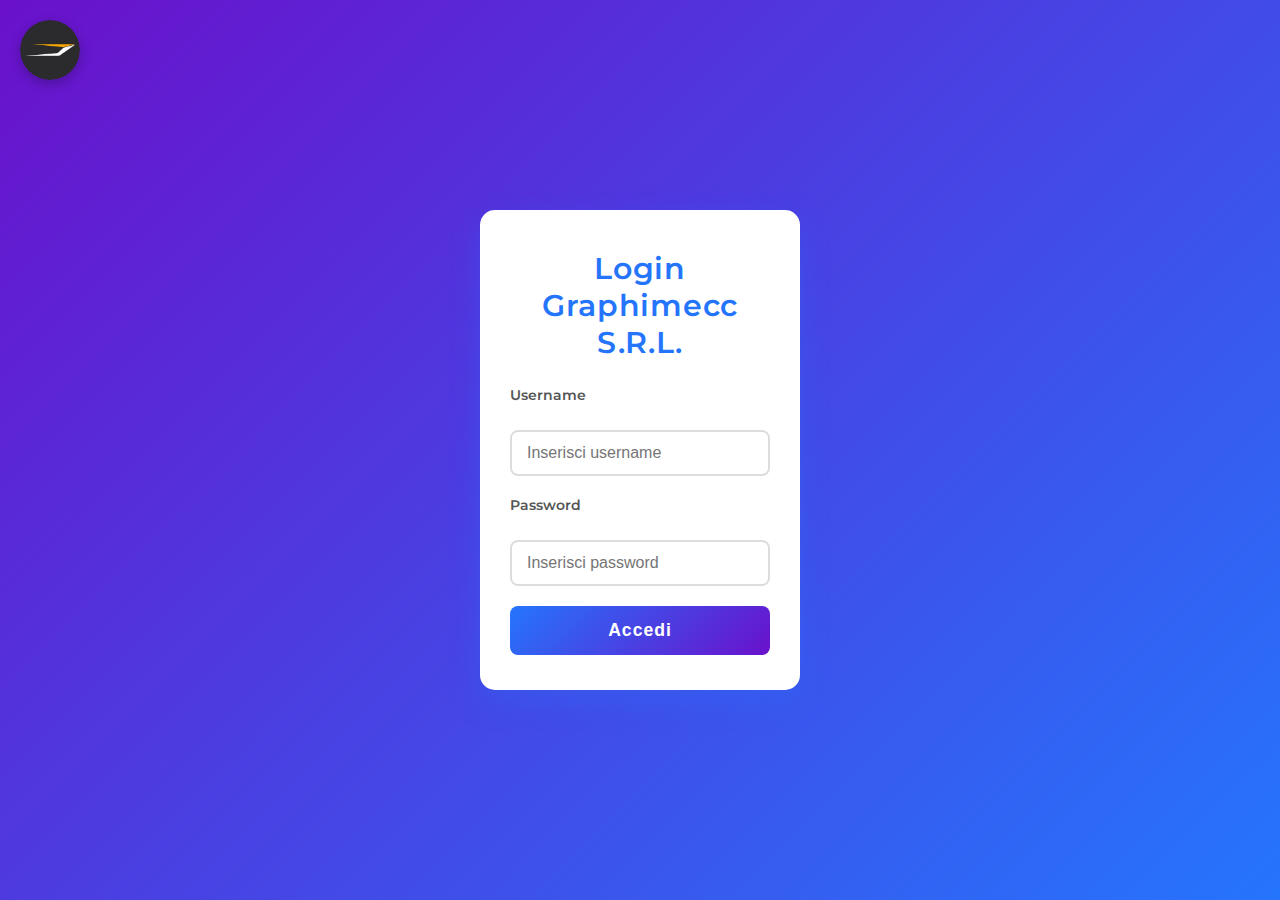
<file: admin.html>
<!DOCTYPE html>
<html lang="it">
<head>
  <meta charset="UTF-8" />
  <meta name="viewport" content="width=device-width, initial-scale=1" />
  <title>Area Riservata Admin - Graphimecc</title>
  <link rel="icon" type="image/x-icon" href="icon/iconasitogp.ico" />
  <style>
    body {
      margin: 0;
      font-family: Arial, sans-serif;
      background: #f0f2f5;
      display: flex;
      height: 100vh;
    }

    nav {
      width: 220px;
      background-color: #004d40;
      color: #b2dfdb;
      display: flex;
      flex-direction: column;
      padding-top: 20px;
      box-sizing: border-box;
    }

    nav .logo {
      display: flex;
      align-items: center;
      padding: 0 20px 30px 20px;
      border-bottom: 1px solid #00695c;
      user-select: none;
    }

    nav .logo img {
      height: 40px;
      margin-right: 12px;
    }

    nav .logo span {
      font-size: 1.5rem;
      font-weight: bold;
      color: #a7ffeb;
    }

    nav ul {
      list-style: none;
      padding: 0;
      margin: 0;
      flex-grow: 1;
    }

    nav ul li {
      padding: 15px 20px;
      cursor: pointer;
      border-left: 4px solid transparent;
      transition: background-color 0.3s, border-left-color 0.3s;
      user-select: none;
    }

    nav ul li:hover {
      background-color: #00695c;
      border-left-color: #a7ffeb;
    }

    nav ul li.active {
      background-color: #00796b;
      border-left-color: #a7ffeb;
      font-weight: bold;
    }

    main {
      flex-grow: 1;
      padding: 30px;
      overflow-y: auto;
      background: white;
      box-sizing: border-box;
      display: flex;
      flex-direction: column;
      align-items: center;
    }

    header {
      display: flex;
      align-items: center;
      margin-bottom: 30px;
      user-select: none;
      width: 100%;
      justify-content: center;
    }

    header h1 {
      margin: 0;
      font-size: 1.8rem;
      color: #004d40;
      font-weight: 700;
    }

    #admin-user-management {
      max-width: 400px;
      background: #e0f2f1;
      padding: 25px 20px;
      border-radius: 15px;
      box-shadow: 0 0 15px rgba(0,77,64,0.2);
      margin-bottom: 40px;
      width: 100%;
      box-sizing: border-box;
    }

    label {
      font-weight: 600;
      display: block;
      margin-top: 15px;
    }

    input[type="text"],
    input[type="password"],
    select {
      width: 100%;
      padding: 10px 12px;
      margin-top: 6px;
      border: 2px solid #004d40;
      border-radius: 10px;
      font-size: 1rem;
      outline-offset: 2px;
      transition: border-color 0.3s;
    }

    input[type="text"]:focus,
    input[type="password"]:focus,
    select:focus {
      border-color: #00796b;
      background-color: #b2dfdb;
    }

    button[type="submit"] {
      margin-top: 25px;
      background-color: #004d40;
      color: white;
      border: none;
      border-radius: 15px;
      font-weight: 700;
      padding: 12px 0;
      width: 100%;
      cursor: pointer;
      transition: background-color 0.3s;
      user-select: none;
    }

    button[type="submit"]:hover {
      background-color: #00796b;
    }

    #createUserMessage {
      margin-top: 12px;
      font-weight: 700;
      text-align: center;
      min-height: 22px;
    }

    #user-list-section {
      max-width: 400px;
      width: 100%;
    }

    #user-list ul {
      list-style: none;
      padding-left: 0;
      margin: 0;
      background: #e0f2f1;
      border-radius: 15px;
      box-shadow: 0 0 15px rgba(0,77,64,0.15);
      padding: 15px 20px;
    }

    #user-list li {
      padding: 10px 0;
      border-bottom: 1px solid #b2dfdb;
      font-weight: 600;
      color: #004d40;
      display: flex;
      justify-content: space-between;
      align-items: center;
      user-select: none;
    }

    #user-list li:last-child {
      border-bottom: none;
    }

    .password-container {
      display: flex;
      align-items: center;
      gap: 8px;
    }

    .password-container input {
      border: none;
      background: transparent;
      font-family: monospace;
      font-weight: 700;
      font-size: 1rem;
      color: #004d40;
      width: 130px;
      user-select: text;
    }

    .password-container input:focus {
      outline: none;
      border-bottom: 2px solid #00796b;
      background: #b2dfdb;
      border-radius: 4px;
      padding-left: 4px;
    }

    .toggle-password {
      cursor: pointer;
      user-select: none;
      font-size: 1.2rem;
      color: #00796b;
      transition: color 0.3s;
    }

    .toggle-password:hover {
      color: #004d40;
    }

    #logoutBtn {
      margin: 40px auto 0 auto;
      background-color: #c62828;
      border: none;
      color: white;
      padding: 14px 40px;
      font-weight: 700;
      font-size: 1.2rem;
      border-radius: 15px;
      cursor: pointer;
      user-select: none;
      transition: background-color 0.3s;
    }

    #logoutBtn:hover {
      background-color: #8e0000;
    }
  </style>
</head>
<body>
  <nav>
    <div class="logo">
      <img src="icon/iconasitogp.ico" alt="Logo Graphimecc" />
      <span>Graphimecc</span>
    </div>
    <ul>
      <li class="active">Dashboard</li>
      <li>Gestione Utenti</li>
      <li>Impostazioni</li>
      <li>Statistiche</li>
      <li>Supporto</li>
    </ul>
  </nav>

  <main>
    <header>
      <h1>Area Riservata Admin</h1>
    </header>

    <section id="admin-user-management">
      <h3>Crea nuovo utente</h3>
      <form id="createUserForm" novalidate>
        <label for="newUsername">Username:</label>
        <input type="text" id="newUsername" required minlength="3" autocomplete="off" />

        <label for="newPassword">Password:</label>
        <input type="password" id="newPassword" required autocomplete="off" />

        <label for="newRole">Ruolo:</label>
        <select id="newRole">
          <option value="user" selected>Utente</option>
          <option value="admin">Admin</option>
        </select>

        <button type="submit">Crea utente</button>
        <div id="createUserMessage"></div>
      </form>
    </section>

    <section id="user-list-section">
      <h3>Lista utenti registrati</h3>
      <div id="user-list"></div>
    </section>

    <button id="logoutBtn">Logout</button>
  </main>

  <script>
    function loadUsers() {
      const storedUsers = localStorage.getItem('users')
      if (storedUsers) {
        return JSON.parse(storedUsers)
      } else {
        const defaultUsers = {
          utente: { password: "abcd", role: "user" },
          "R.pedrollo": { password: "secret", role: "user" },
          "J.Plaku": { password: "secret", role: "user" },
          admin: { password: "1234", role: "admin" }
        }
        localStorage.setItem('users', JSON.stringify(defaultUsers))
        return defaultUsers
      }
    }

    function saveUsers(users) {
      localStorage.setItem('users', JSON.stringify(users))
    }

    function displayUsers() {
      const users = loadUsers()
      const userList = document.getElementById('user-list')
      if (!userList) return

      let html = '<ul>'
      for (const username in users) {
        const user = users[username]
        html += `<li>
          <strong>${username}</strong> — Ruolo: ${user.role}
          <div class="password-container">
            <input type="password" readonly value="${user.password}" id="pwd-${username}" />
            <span class="toggle-password" data-target="pwd-${username}" title="Mostra/Nascondi password">👁️</span>
          </div>
        </li>`
      }
      html += '</ul>'
      userList.innerHTML = html

      document.querySelectorAll('.toggle-password').forEach(btn => {
        btn.onclick = () => {
          const input = document.getElementById(btn.dataset.target)
          if (!input) return
          if (input.type === "password") {
            input.type = "text"
          } else {
            input.type = "password"
          }
        }
      })
    }

    document.getElementById('createUserForm').addEventListener('submit', e => {
      e.preventDefault()
      const username = document.getElementById('newUsername').value.trim()
      const password = document.getElementById('newPassword').value
      const role = document.getElementById('newRole').value

      const msgEl = document.getElementById('createUserMessage')

      if (username.length < 3) {
        msgEl.style.color = 'red'
        msgEl.textContent = "Username deve contenere almeno 3 caratteri"
        return
      }
      if (password.length < 1) {
        msgEl.style.color = 'red'
        msgEl.textContent = "Password non può essere vuota"
        return
      }

      const users = loadUsers()
      if (users[username]) {
        msgEl.style.color = 'red'
        msgEl.textContent = "Utente già esistente"
        return
      }

      users[username] = { password, role }
      saveUsers(users)
      displayUsers()

      msgEl.style.color = 'green'
      msgEl.textContent = `Utente "${username}" creato con successo!`

      e.target.reset()
    })

    document.getElementById('logoutBtn').addEventListener('click', () => {
      const currentUser = localStorage.getItem('username') || ''
      if (currentUser) {
        localStorage.setItem('lastLoggedOutUser', currentUser)
      }
      localStorage.removeItem('loggedIn')
      localStorage.removeItem('role')
      localStorage.removeItem('username')
      window.location.href = 'login.html'
    })

    // Controllo accesso admin
    function checkAdminAccess() {
      if (localStorage.getItem('loggedIn') !== 'true' || localStorage.getItem('role') !== 'admin') {
        alert('Accesso negato. Devi effettuare il login come admin.')
        window.location.href = 'login.html'
      }
    }

    checkAdminAccess()
    displayUsers()
  </script>
</body>
</html>
</file>
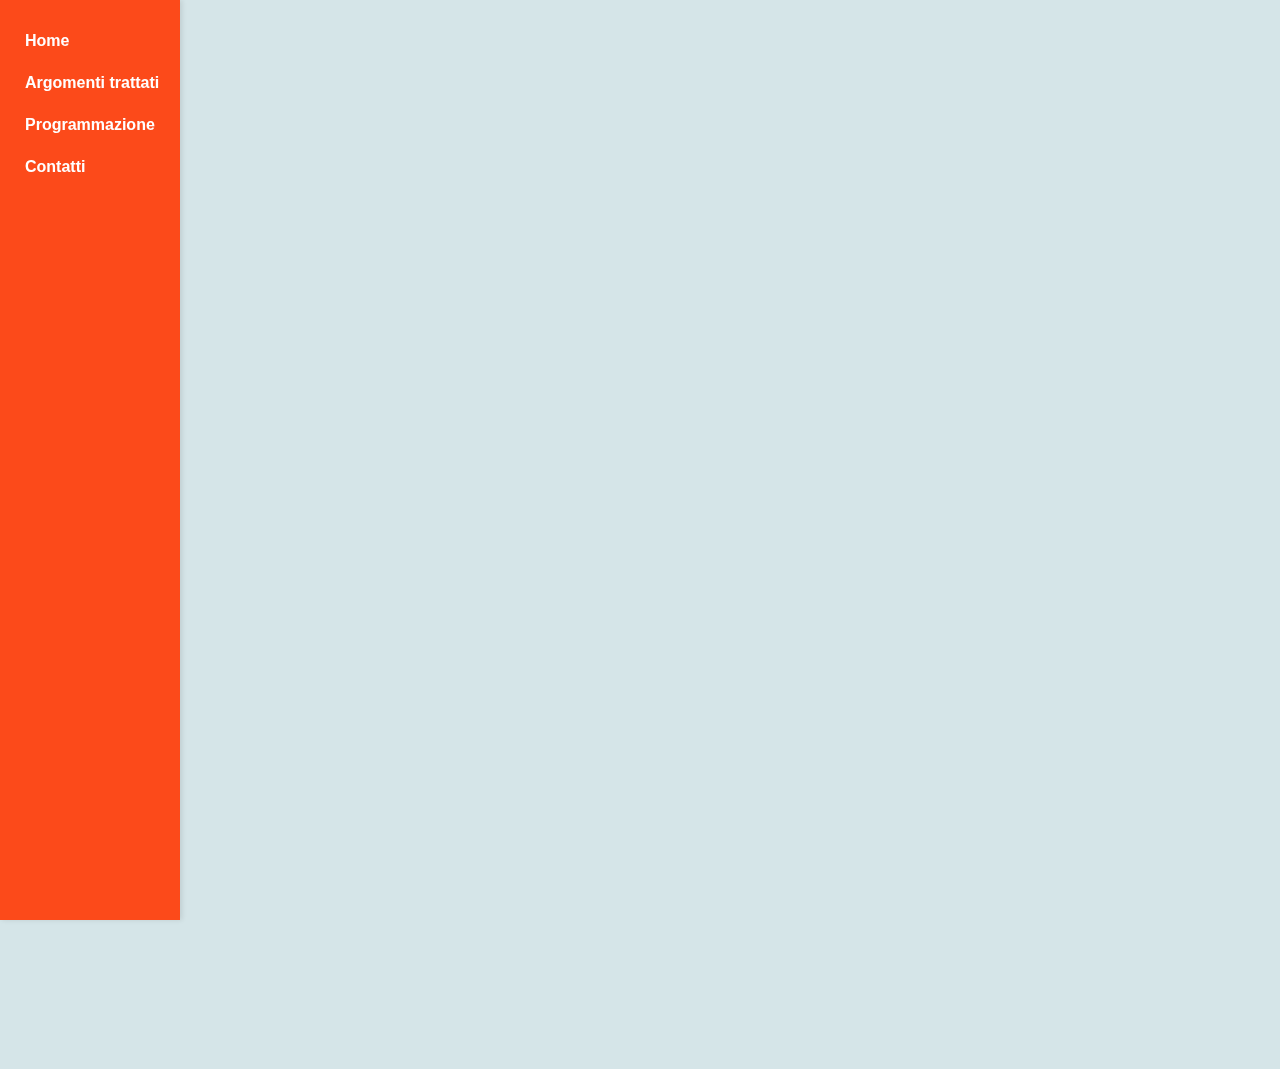
<file: Argomenti trattati.html>
<!DOCTYPE html>
<html lang="it">
<head>
  <meta charset="UTF-8" />
  <meta name="viewport" content="width=device-width, initial-scale=1" />
  <title>La mia Esperienza Tecnica</title>
  <link rel="icon" type="image/x-icon" href="icon/iconasitogp.ico" />
  <style>
    .menu-verticale {
      width: 180px;
      background-color: #fc4a1a;
      display: flex;
      flex-direction: column;
      padding-top: 20px;
      height: 100vh;
      position: fixed;
      top: 0;
      left: 0;
      box-shadow: 2px 0 5px rgba(0,0,0,0.1);
      animation: fadeSlideLeft 0.8s ease forwards;
      z-index: 1000;
    }

    .menu-verticale a {
      color: white;
      text-decoration: none;
      padding: 12px 20px;
      font-weight: 700;
      font-size: 1em;
      border-left: 5px solid transparent;
      position: relative;
      transition: color 0.3s;
      overflow: hidden;
    }

    .menu-verticale a::after {
      content: '';
      position: absolute;
      bottom: 5px;
      left: 0;
      width: 100%;
      height: 3px;
      background: #fff;
      transform: scaleX(0);
      transform-origin: left;
      transition: transform 0.3s ease;
    }

    .menu-verticale a:hover {
      color: #333;
      border-left-color: white;
    }

    .menu-verticale a:hover::after {
      transform: scaleX(1);
    }

    body {
      font-family: 'Segoe UI', sans-serif;
      margin: 0;
      padding: 0;
      background-color: #d5e5e8;
      color: #333;
      padding-left: 180px;
      min-height: 100vh;
      display: flex;
      flex-direction: column;
    }

    header {
      background-color: #e6b54c;
      color: white;
      animation: fadeSlideDown 1s forwards;
      animation-delay: 0.5s;
      opacity: 0;
      transform: translateY(-30px);
      user-select: none;
      padding: 20px 0;
    }

    .header-content {
      display: flex;
      align-items: center;
      justify-content: space-between;
      max-width: 900px;
      margin: auto;
      padding: 0 20px;
    }

    .logo {
      width: 100px;
      height: 100px;
      border-radius: 50%;
      object-fit: cover;
      cursor: pointer;
      border: 2px solid white;
      box-shadow: 0 0 5px rgba(255,255,255,0.8);
      transition: transform 0.6s ease-in-out;
      animation: pulseScale 2s infinite alternate;
    }

    .logo:hover {
      transform: scale(1.2);
      animation-play-state: paused;
    }

    h1 {
      text-align: center;
      flex-grow: 1;
      margin: 0;
      font-size: 2em;
    }

    main {
      max-width: 900px;
      margin: 30px auto 60px;
      padding: 30px 20px;
      background-color: white;
      border-radius: 12px;
      box-shadow: 0 6px 20px rgba(0,0,0,0.1);
      opacity: 0;
      animation: fadeZoomIn 1s forwards;
      animation-delay: 1.2s;
    }

    p {
      font-size: 1.1em;
      line-height: 1.6;
      text-align: center;
      margin-top: 0;
    }

    .tabella-container {
      margin-top: 40px;
      opacity: 0;
      animation: fadeSlideUp 0.7s forwards;
    }

    .tabella-container:nth-of-type(1) {
      animation-delay: 1.5s;
    }

    .tabella-container:nth-of-type(2) {
      animation-delay: 1.8s;
    }

    table {
      width: 100%;
      border-collapse: collapse;
      margin-top: 20px;
      background-color: white;
    }

    th, td {
      border: 1px solid #ddd;
      padding: 16px;
      text-align: center;
    }

    th {
      background-color: #1a73e8;
      color: white;
    }

    tr:nth-child(even) {
      background-color: #f9f9f9;
    }

    .linguaggi {
      margin-top: 40px;
      background-color: #e8f0fe;
      padding: 20px;
      border-left: 6px solid #1a73e8;
      font-size: 1.1em;
      opacity: 0;
      animation: fadeSlideUp 0.7s forwards;
      animation-delay: 2.1s;
    }

    .linguaggi ul {
      margin: 10px 0 0 20px;
      padding: 0;
      list-style-type: disc;
    }

    @keyframes pulseScale {
      0% {
        transform: scale(1);
        box-shadow: 0 0 5px rgba(255,255,255,0.8);
      }
      100% {
        transform: scale(1.1);
        box-shadow: 0 0 15px rgba(255,255,255,1);
      }
    }

    @keyframes fadeSlideDown {
      to {
        opacity: 1;
        transform: translateY(0);
      }
    }

    @keyframes fadeSlideLeft {
      from {
        opacity: 0;
        transform: translateX(-30px);
      }
      to {
        opacity: 1;
        transform: translateX(0);
      }
    }

    @keyframes fadeZoomIn {
      to {
        opacity: 1;
        transform: scale(1);
      }
      from {
        opacity: 0;
        transform: scale(0.95);
      }
    }

    @keyframes fadeSlideUp {
      to {
        opacity: 1;
        transform: translateY(0);
      }
      from {
        opacity: 0;
        transform: translateY(20px);
      }
    }

    @media (max-width: 800px) {
      body {
        padding-left: 0;
      }
      .menu-verticale {
        position: relative;
        width: 100%;
        height: auto;
        flex-direction: row;
        justify-content: space-around;
        animation: none;
      }

      .menu-verticale a {
        border-left: none;
        border-bottom: 3px solid transparent;
      }

      .menu-verticale a:hover {
        border-left: none;
        border-bottom: 3px solid white;
      }

      header, main {
        padding: 20px;
      }

      .header-content {
        flex-direction: column;
        gap: 10px;
      }

      h1 {
        font-size: 1.5em;
      }

      main {
        margin: 20px auto;
        box-shadow: none;
        border-radius: 0;
      }
    }
  </style>
</head>
<body>

  <div class="menu-verticale" id="menu">
    <a href="index.html">Home</a>
    <a href="Argomenti trattati.html">Argomenti trattati</a>
    <a href="Programmazione.html">Programmazione</a>
    <a href="contatti.html">Contatti</a>
  </div>

  <header>
    <div class="header-content">
      <a href="https://graphimecc.it/it/">
        <img src="icon/gpf.jpg" alt="Logo Graphimecc" class="logo" />
      </a>
      <h1>Argomenti trattati</h1>
      <div style="width: 100px;"></div>
    </div>
  </header>

  <main>
    <p>
      Durante il mio tirocinio tecnico ho svolto attività sia pratiche che teoriche. Ho lavorato con macchinari per la stampa di etichette, ma anche sviluppato codice con diversi linguaggi. Ecco una panoramica delle ore dedicate.
    </p>

    <div class="tabella-container">
      <table>
        <thead>
          <tr>
            <th>Attività</th>
            <th>Descrizione</th>
            <th>Ore dedicate</th>
          </tr>
        </thead>
        <tbody>
          <tr>
            <td>Pratica con macchinari</td>
            <td>Uso e gestione di macchine per etichette</td>
            <td>90 ore</td>
          </tr>
          <tr>
            <td>Teoria e programmazione</td>
            <td>Studio e sviluppo software</td>
            <td>70 ore</td>
          </tr>
        </tbody>
      </table>
    </div>

    <div class="tabella-container">
      <table>
        <thead>
          <tr>
            <th>Modello Macchinario</th>
            <th>Operazioni svolte</th>
            <th>Esito</th>
          </tr>
        </thead>
        <tbody>
          <tr><td>Stat 224</td><td>Controlli automatici</td><td>Positivi</td></tr>
          <tr><td>Stat 220</td><td>Allineamento testine</td><td>Positivi</td></tr>
          <tr><td>Stat 219</td><td>Manutenzione software</td><td>Riuscita</td></tr>
          <tr><td>Stat 224</td><td>Simulazioni</td><td>Ok</td></tr>
          <tr><td>Stat 224</td><td>Collegamento a PLC</td><td>Funzionante</td></tr>
        </tbody>
      </table>
    </div>

    <div class="linguaggi">
      <strong>Linguaggi utilizzati:</strong>  
      <ul>
        <li><strong>C#</strong> – per sviluppo software aziendale</li>
        <li><strong>JavaScript</strong> – per funzionalità web</li>
        <li><strong>C++</strong> – introdotto per basi su sistemi embedded</li>
      </ul>
    </div>
  </main>

</body>
</html>
</file>
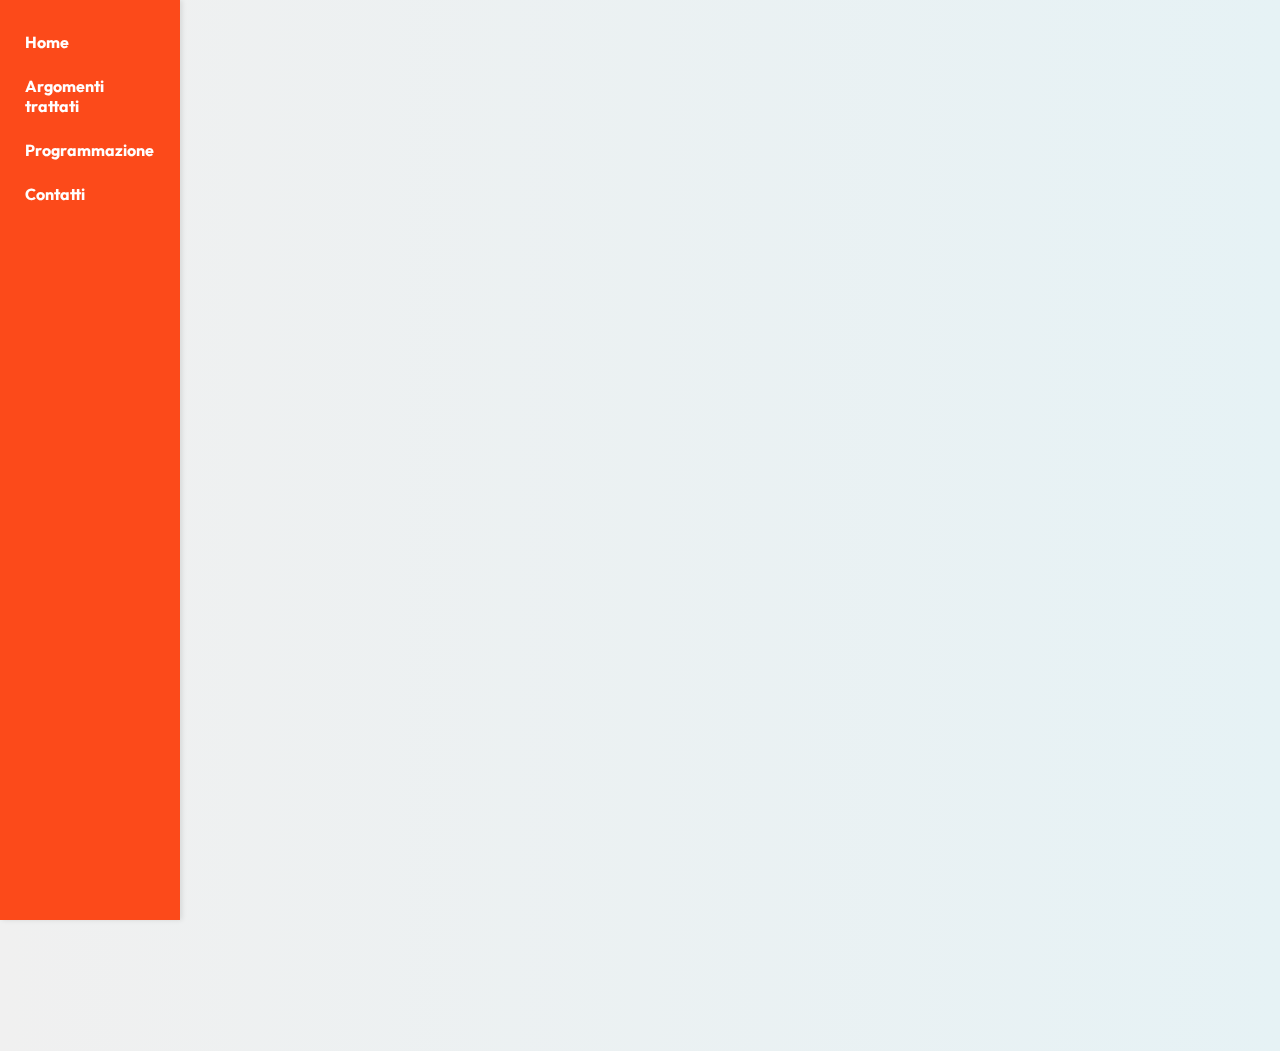
<file: Contatti.html>
<!DOCTYPE html>
<html lang="it">
<head>
  <meta charset="UTF-8" />
  <title>Contatti - Graphimecc PCTO</title>
  <meta name="viewport" content="width=device-width, initial-scale=1.0" />
  <link rel="icon" href="icon/iconasitogp.ico" type="image/x-icon" />
  <link rel="preconnect" href="https://fonts.googleapis.com" />
  <link href="https://fonts.googleapis.com/css2?family=Outfit:wght@400;700&display=swap" rel="stylesheet" />
  <style>
    body {
      margin: 0;
      font-family: 'Outfit', sans-serif;
      background: linear-gradient(to right, #f0f0f0, #e6f2f5);
      color: #333;
      height: 100vh;
      display: flex;
      flex-direction: column;
      overflow-x: hidden;
    }

    .menu-verticale {
      width: 180px;
      background-color: #fc4a1a;
      display: flex;
      flex-direction: column;
      padding-top: 20px;
      height: 100vh;
      position: fixed;
      top: 0;
      left: 0;
      box-shadow: 2px 0 5px rgba(0,0,0,0.1);
      animation: fadeSlideLeft 0.8s ease forwards;
    }

    .menu-verticale a {
      color: white;
      text-decoration: none;
      padding: 12px 20px;
      font-weight: 700;
      font-size: 1em;
      border-left: 5px solid transparent;
      position: relative;
      transition: color 0.3s;
      overflow: hidden;
    }

    /* Animazione underline on hover */
    .menu-verticale a::after {
      content: '';
      position: absolute;
      bottom: 5px;
      left: 0;
      width: 100%;
      height: 3px;
      background: #fff;
      transform: scaleX(0);
      transform-origin: left;
      transition: transform 0.3s ease;
    }

    .menu-verticale a:hover {
      color: #333;
      border-left-color: white;
    }

    .menu-verticale a:hover::after {
      transform: scaleX(1);
    }

    header {
      margin-left: 180px;
      padding: 10px 20px 20px;
      text-align: center;
      background: linear-gradient(90deg, #f7b733, #fc4a1a);
      box-shadow: 0 4px 12px rgba(0,0,0,0.2);
      color: white;
      user-select: none;
      opacity: 0;
      transform: translateY(-30px);
      animation: fadeSlideDown 1s forwards;
      animation-delay: 0.5s;
    }

    header h1 {
      margin: 0 0 10px 0;
      font-size: 2.2em;
      font-weight: bold;
    }

    .logo-container {
      display: flex;
      justify-content: center;
    }

    .logo {
      width: 80px;
      height: 80px;
      border-radius: 50%;
      object-fit: cover;
      cursor: pointer;
      border: 2px solid white;
      box-shadow: 0 0 5px rgba(255,255,255,0.8);
      transition: transform 0.6s ease-in-out;
      animation: pulseScale 2s infinite alternate;
    }

    .logo:hover {
      transform: scale(1.2);
      animation-play-state: paused;
    }

    main {
      margin-left: 180px;
      flex-grow: 1;
      display: flex;
      justify-content: center;
      align-items: center;
      min-height: calc(100vh - 140px);
      padding: 20px;
      opacity: 0;
      animation: fadeZoomIn 1s forwards;
      animation-delay: 1.2s;
    }

    .container {
      max-width: 900px;
      background-color: white;
      border-radius: 12px;
      box-shadow: 0 6px 20px rgba(0,0,0,0.1);
      padding: 30px 40px;
      text-align: left;
      width: 100%;
      box-sizing: border-box;
    }

    h2 {
      color: #1a73e8;
      text-align: center;
      margin-bottom: 30px;
      font-size: 1.8em;
    }

    .contact-item {
      display: flex;
      align-items: center;
      margin: 20px 0;
      font-size: 1.1em;
      opacity: 0;
      animation: fadeSlideUp 0.7s forwards;
    }

    .contact-item:nth-child(1) {
      animation-delay: 1.4s;
    }

    .contact-item:nth-child(2) {
      animation-delay: 1.6s;
    }

    .contact-item:nth-child(3) {
      animation-delay: 1.8s;
    }

    .icon {
      width: 30px;
      height: 30px;
      margin-right: 15px;
      display: inline-block;
      font-size: 1.5em;
    }

    .contact-label {
      font-weight: bold;
      color: #fc4a1a;
      min-width: 160px;
    }

    .contact-info {
      color: #333;
    }

    footer {
      margin-left: 180px;
      text-align: center;
      padding: 20px;
      font-size: 0.9em;
      color: #777;
      border-top: 1px solid #ccc;
      background: #f0f0f0;
      user-select: none;
      opacity: 0;
      transform: translateY(20px);
      animation: fadeSlideUp 1s forwards;
      animation-delay: 2s;
    }

    @keyframes pulseScale {
      0% {
        transform: scale(1);
        box-shadow: 0 0 5px rgba(255,255,255,0.8);
      }
      100% {
        transform: scale(1.1);
        box-shadow: 0 0 15px rgba(255,255,255,1);
      }
    }

    @keyframes fadeSlideDown {
      to {
        opacity: 1;
        transform: translateY(0);
      }
    }

    @keyframes fadeSlideLeft {
      from {
        opacity: 0;
        transform: translateX(-30px);
      }
      to {
        opacity: 1;
        transform: translateX(0);
      }
    }

    @keyframes fadeZoomIn {
      to {
        opacity: 1;
        transform: scale(1);
      }
      from {
        opacity: 0;
        transform: scale(0.95);
      }
    }

    @keyframes fadeSlideUp {
      to {
        opacity: 1;
        transform: translateY(0);
      }
      from {
        opacity: 0;
        transform: translateY(20px);
      }
    }

    @media (max-width: 800px) {
      .menu-verticale {
        position: relative;
        width: 100%;
        height: auto;
        flex-direction: row;
        justify-content: space-around;
        animation: none;
      }

      .menu-verticale a {
        border-left: none;
        border-bottom: 3px solid transparent;
      }

      .menu-verticale a:hover {
        border-left: none;
        border-bottom: 3px solid white;
      }

      header, main, footer {
        margin-left: 0;
        text-align: center;
      }

      main {
        min-height: auto;
      }
    }
  </style>
</head>
<body>

  <nav class="menu-verticale" id="menu">
    <a href="index.html">Home</a>
    <a href="Argomenti trattati.html">Argomenti trattati</a>
    <a href="Programmazione.html">Programmazione</a>
    <a href="contatti.html">Contatti</a>
  </nav>

  <header>
    <h1>Contatti</h1>
    <div class="logo-container">
      <a href="https://graphimecc.it/it/">
        <img src="icon/gpf.jpg" alt="Logo Graphimecc" class="logo" />
      </a>
    </div>
  </header>

  <main>
    <div class="container">
      <h2>Come puoi contattarmi</h2>

      <div class="contact-item">
        <div class="icon">📧</div>
        <div>
          <div class="contact-label">Email personale:</div>
          <div class="contact-info"><a href="mailto:justinplaku87@gmail.com">justinplaku87@gmail.com</a></div>
        </div>
      </div>

      <div class="contact-item">
        <div class="icon">📱</div>
        <div>
          <div class="contact-label">Telefono personale:</div>
          <div class="contact-info"><a href="tel:+393497622168">+39 349 762 2168</a></div>
        </div>
      </div>

      <div class="contact-item">
        <div class="icon">☎️</div>
        <div>
          <div class="contact-label">Telefono aziendale:</div>
          <div class="contact-info"><a href="tel:+390458780263">+39 045 87 80 263</a></div>
        </div>
      </div>
    </div>
  </main>

  <footer>
    © 2025 - Graphimecc Srl | Esperienza PCTO di Justin Plaku
  </footer>

</body>
</html>
</file>
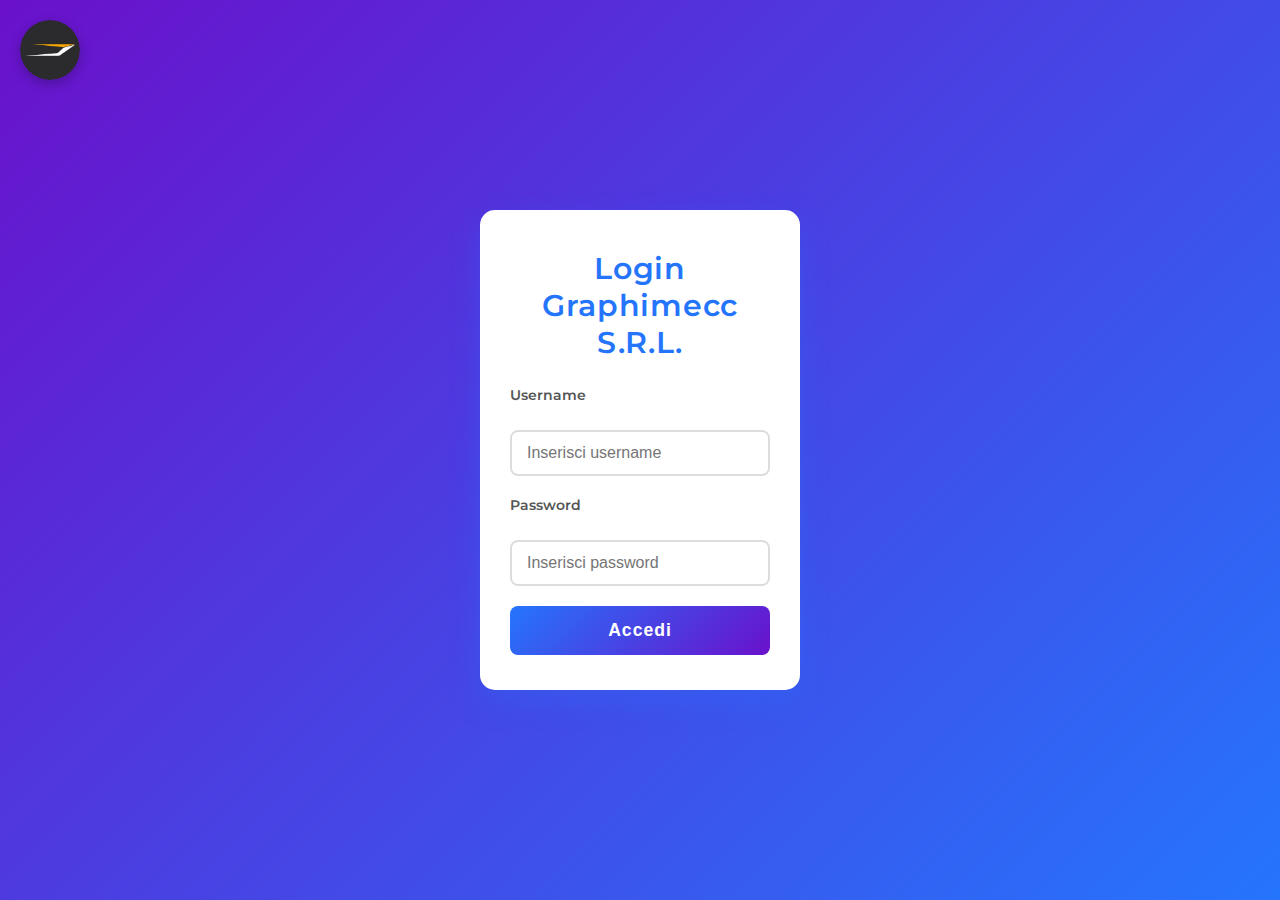
<file: login.html>
<!DOCTYPE html>
<html lang="it">
<head>
  <meta charset="UTF-8" />
  <meta name="viewport" content="width=device-width, initial-scale=1" />
  <title>Login - Graphimecc</title>
  <link rel="icon" type="image/x-icon" href="icon/iconasitogp.ico" />
  <style>
    @import url('https://fonts.googleapis.com/css2?family=Montserrat:wght@400;600&display=swap');
    * {
      box-sizing: border-box;
    }
    body {
      margin: 0;
      height: 100vh;
      display: flex;
      justify-content: center;
      align-items: center;
      font-family: 'Montserrat', sans-serif;
      background: linear-gradient(135deg, #6a11cb, #2575fc);
      color: #333;
      position: relative;
    }
    .logo-link {
      position: fixed;
      top: 20px;
      left: 20px;
      display: inline-block;
      width: 60px;
      height: 60px;
      border-radius: 50%;
      overflow: hidden;
      box-shadow: 0 4px 12px rgba(0,0,0,0.25);
      transition: transform 0.3s ease;
      z-index: 1000;
    }
    .logo-link:hover {
      transform: scale(1.1);
    }
    .logo-link img {
      width: 100%;
      height: 100%;
      object-fit: cover;
      display: block;
      border-radius: 50%;
    }
    .login-container {
      background: white;
      padding: 40px 30px 35px 30px;
      border-radius: 15px;
      box-shadow: 0 12px 30px rgba(37, 117, 252, 0.3);
      width: 320px;
      text-align: center;
      position: relative;
      overflow: hidden;
      transition: box-shadow 0.3s ease;
    }
    .login-container:hover {
      box-shadow: 0 16px 40px rgba(37, 117, 252, 0.6);
    }
    .login-container h2 {
      margin: 0 0 25px 0;
      font-weight: 600;
      color: #2575fc;
      letter-spacing: 0.7px;
      font-size: 1.9rem;
    }
    form {
      display: flex;
      flex-direction: column;
      gap: 20px;
      text-align: left;
    }
    label {
      font-weight: 600;
      font-size: 0.9rem;
      color: #555;
      margin-bottom: 6px;
      display: block;
    }
    input[type="text"],
    input[type="password"] {
      padding: 12px 15px;
      font-size: 1rem;
      border: 2px solid #ddd;
      border-radius: 8px;
      transition: border-color 0.3s ease, box-shadow 0.3s ease;
      outline-offset: 2px;
    }
    input[type="text"]:focus,
    input[type="password"]:focus {
      border-color: #2575fc;
      box-shadow: 0 0 8px rgba(37, 117, 252, 0.5);
    }
    .error-message {
      color: #d93025;
      font-size: 0.85rem;
      margin-top: -15px;
      margin-bottom: 10px;
      display: none;
    }
    button {
      background: linear-gradient(135deg, #2575fc, #6a11cb);
      border: none;
      padding: 14px 0;
      color: white;
      font-size: 1.1rem;
      font-weight: 700;
      border-radius: 8px;
      cursor: pointer;
      transition: background 0.4s ease;
      letter-spacing: 1px;
      user-select: none;
    }
    button:hover {
      background: linear-gradient(135deg, #6a11cb, #2575fc);
      box-shadow: 0 8px 20px rgba(106, 17, 203, 0.5);
    }
    .success-message {
      background-color: #d4edda;
      color: #155724;
      padding: 15px;
      border-radius: 10px;
      margin-top: 20px;
      font-weight: 600;
      font-size: 1rem;
      display: none;
      text-align: center;
      box-shadow: 0 4px 10px rgba(37, 117, 252, 0.2);
    }
  </style>
</head>
<body>

  <a href="https://graphimecc.it/it/" class="logo-link" aria-label="Vai al sito Graphimecc">
    <img src="icon/gpf.jpg" alt="Logo Graphimecc" />
  </a>

  <div class="login-container" role="main" aria-label="Login Form">
    <h2>Login Graphimecc S.R.L.</h2>
    <form id="loginForm" novalidate>
      <label for="username">Username</label>
      <input type="text" id="username" name="username" autocomplete="username" placeholder="Inserisci username" required />
      <div id="username-error" class="error-message">Inserisci un username valido.</div>

      <label for="password">Password</label>
      <input type="password" id="password" name="password" autocomplete="current-password" placeholder="Inserisci password" required />
      <div id="password-error" class="error-message">Inserisci una password.</div>

      <button type="submit" aria-label="Accedi">Accedi</button>
    </form>
    <div id="success-message" class="success-message" role="alert" aria-live="polite"></div>
  </div>

  <script>
    const form = document.getElementById('loginForm')
    const usernameInput = document.getElementById('username')
    const passwordInput = document.getElementById('password')
    const usernameError = document.getElementById('username-error')
    const passwordError = document.getElementById('password-error')
    const successMessage = document.getElementById('success-message')

    const users = {
      utente: { password: "abcd", role: "user" },
      "R.pedrollo": { password: "secret", role: "user" },
      "J.Plaku": { password: "secret", role: "user" },
      admin: { password: "1234", role: "admin" }
    }

    function validate() {
      let valid = true
      usernameError.style.display = 'none'
      passwordError.style.display = 'none'
      successMessage.style.display = 'none'

      if (usernameInput.value.trim().length < 3) {
        usernameError.style.display = 'block'
        valid = false
      }
      if (passwordInput.value.trim() === '') {
        passwordError.style.display = 'block'
        valid = false
      }
      return valid
    }

    function login(event) {
      event.preventDefault()
      if (!validate()) return false

      const username = usernameInput.value.trim()
      const password = passwordInput.value.trim()

      if (users[username] && users[username].password === password) {
        localStorage.setItem("loggedIn", "true")
        localStorage.setItem("role", users[username].role)
        localStorage.setItem("username", username)

        if (users[username].role === 'admin') {
          const loginsCount = localStorage.getItem('adminLoginsCount')
          if (loginsCount === null) {
            localStorage.setItem('adminLoginsCount', '1')
          } else {
            localStorage.setItem('adminLoginsCount', (parseInt(loginsCount) + 1).toString())
          }
        }

        successMessage.textContent = 'Login effettuato con successo! Benvenuto, ' + username + '.'
        successMessage.style.display = 'block'
        usernameInput.value = ''
        passwordInput.value = ''
        usernameInput.focus()

        setTimeout(() => {
          if (users[username].role === 'admin') {
            window.location.href = 'admin.html'
          } else {
            window.location.href = 'index.html'
          }
        }, 1500)
      } else {
        alert('Credenziali errate, riprova.')
      }
    }

    form.addEventListener('submit', login)
  </script>

</body>
</html>
</file>
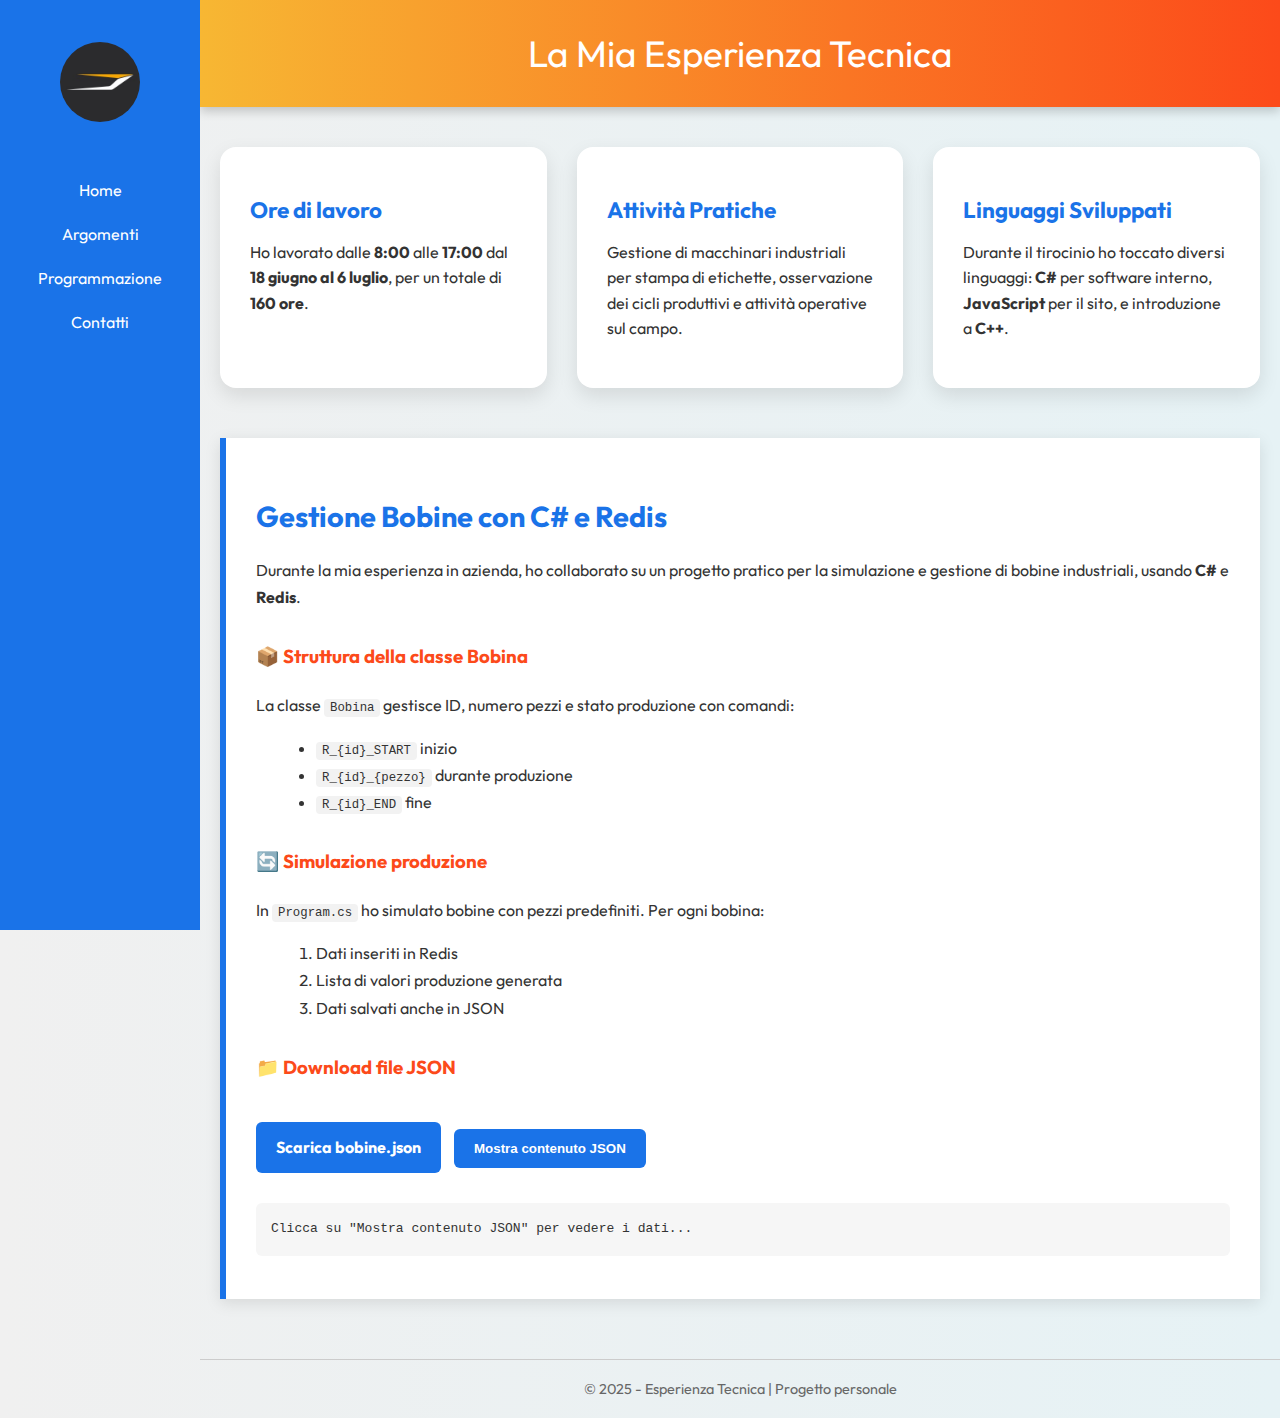
<file: Programmazione.html>
<!DOCTYPE html>
<html lang="it">
<head>
  <meta charset="UTF-8" />
  <title>Esperienza Tecnica</title>
  <meta name="viewport" content="width=device-width, initial-scale=1" />
  <link rel="icon" href="icon/iconasitogp.ico" type="image/x-icon" />
  <link rel="preconnect" href="https://fonts.googleapis.com" />
  <link href="https://fonts.googleapis.com/css2?family=Outfit:wght@400;700&display=swap" rel="stylesheet" />
  <style>
    body {
      margin: 0;
      font-family: 'Outfit', sans-serif;
      background: linear-gradient(to right, #f0f0f0, #e6f2f5);
      color: #333;
      display: flex;
    }
    .menu-verticale {
      width: 200px;
      background-color: #1a73e8;
      min-height: 100vh;
      padding-top: 30px;
      position: fixed;
      left: 0;
      top: 0;
      display: flex;
      flex-direction: column;
      align-items: center;
    }
    .menu-verticale a {
      color: white;
      text-decoration: none;
      padding: 12px 0;
      width: 100%;
      text-align: center;
      transition: background 0.3s;
    }
    .menu-verticale a:hover {
      background-color: #0f59c9;
    }
    .menu-verticale a.logo-link img {
      width: 80px;
      height: 80px;
      border-radius: 50%;
      object-fit: cover;
      margin-bottom: 30px;
    }
    .contenuto {
      margin-left: 200px;
      width: calc(100% - 200px);
    }
    header {
      background: linear-gradient(90deg, #f7b733, #fc4a1a);
      padding: 30px;
      color: white;
      font-size: 2.3em;
      text-align: center;
      box-shadow: 0 4px 10px rgba(0,0,0,0.2);
    }
    .container {
      max-width: 1100px;
      margin: 40px auto;
      padding: 0 20px;
    }
    .card-grid {
      display: grid;
      grid-template-columns: repeat(auto-fit, minmax(280px, 1fr));
      gap: 30px;
    }
    .card {
      background: white;
      padding: 30px;
      border-radius: 16px;
      box-shadow: 0 8px 20px rgba(0,0,0,0.1);
      transition: transform 0.3s, box-shadow 0.3s;
    }
    .card:hover {
      transform: translateY(-8px);
      box-shadow: 0 12px 25px rgba(0,0,0,0.2);
    }
    .card h2 {
      color: #1a73e8;
      margin-bottom: 10px;
      font-size: 1.4em;
    }
    .card p {
      font-size: 1em;
      line-height: 1.6;
    }
    .codice-section {
      background-color: #fff;
      border-left: 6px solid #1a73e8;
      padding: 30px;
      margin-top: 50px;
      box-shadow: 0 4px 15px rgba(0,0,0,0.1);
      line-height: 1.7;
    }
    .codice-section h2 {
      color: #1a73e8;
      font-size: 1.8em;
      margin-bottom: 10px;
    }
    .codice-section h3 {
      color: #fc4a1a;
      margin-top: 30px;
    }
    .codice-section code {
      background-color: #f2f2f2;
      padding: 2px 6px;
      border-radius: 4px;
      font-family: monospace;
      font-size: 0.95em;
    }
    .codice-section ul, .codice-section ol {
      margin-left: 20px;
    }
    .btn {
      display: inline-block;
      margin: 20px 10px 10px 0;
      padding: 12px 20px;
      background-color: #1a73e8;
      color: white;
      border: none;
      border-radius: 6px;
      font-weight: bold;
      text-decoration: none;
      transition: background 0.3s;
      cursor: pointer;
    }
    .btn:hover {
      background-color: #0f59c9;
    }
    #json-output {
      margin-top: 20px;
      background-color: #f6f6f6;
      padding: 15px;
      border-radius: 6px;
      white-space: pre-wrap;
      font-family: monospace;
      max-height: 300px;
      overflow-y: auto;
    }
    footer {
      text-align: center;
      padding: 20px;
      font-size: 0.9em;
      color: #666;
      border-top: 1px solid #ccc;
      margin-top: 60px;
    }
    @media (max-width: 768px) {
      body {
        flex-direction: column;
      }
      .menu-verticale {
        width: 100%;
        height: auto;
        flex-direction: row;
        justify-content: center;
        padding: 10px 0;
      }
      .menu-verticale a.logo-link img {
        display: none;
      }
      .menu-verticale a {
        padding: 10px 15px;
        font-size: 0.9em;
      }
      .contenuto {
        margin-left: 0;
        width: 100%;
      }
      header {
        font-size: 1.5em;
      }
    }
  </style>
</head>
<body>

  <nav class="menu-verticale">
    <a href="https://graphimecc.it/it/" class="logo-link">
      <img src="icon/gpf.jpg" alt="Logo Graphimecc" />
    </a>
    <a href="index.html">Home</a>
    <a href="Argomenti trattati.html">Argomenti</a>
    <a href="Programmazione.html">Programmazione</a>
    <a href="contatti.html">Contatti</a>
  </nav>

  <main class="contenuto">
    <header>La Mia Esperienza Tecnica</header>

    <section class="container">
      <div class="card-grid">
        <article class="card">
          <h2>Ore di lavoro</h2>
          <p>Ho lavorato dalle <strong>8:00</strong> alle <strong>17:00</strong> dal <strong>18 giugno al 6 luglio</strong>, per un totale di <strong>160 ore</strong>.</p>
        </article>
        <article class="card">
          <h2>Attività Pratiche</h2>
          <p>Gestione di macchinari industriali per stampa di etichette, osservazione dei cicli produttivi e attività operative sul campo.</p>
        </article>
        <article class="card">
          <h2>Linguaggi Sviluppati</h2>
          <p>Durante il tirocinio ho toccato diversi linguaggi: <strong>C#</strong> per software interno, <strong>JavaScript</strong> per il sito, e introduzione a <strong>C++</strong>.</p>
        </article>
      </div>

      <section class="codice-section">
        <h2>Gestione Bobine con C# e Redis</h2>
        <p>Durante la mia esperienza in azienda, ho collaborato su un progetto pratico per la simulazione e gestione di bobine industriali, usando <strong>C#</strong> e <strong>Redis</strong>.</p>

        <h3>📦 Struttura della classe Bobina</h3>
        <p>La classe <code>Bobina</code> gestisce ID, numero pezzi e stato produzione con comandi:</p>
        <ul>
          <li><code>R_{id}_START</code> inizio</li>
          <li><code>R_{id}_{pezzo}</code> durante produzione</li>
          <li><code>R_{id}_END</code> fine</li>
        </ul>

        <h3>🔄 Simulazione produzione</h3>
        <p>In <code>Program.cs</code> ho simulato bobine con pezzi predefiniti. Per ogni bobina:</p>
        <ol>
          <li>Dati inseriti in Redis</li>
          <li>Lista di valori produzione generata</li>
          <li>Dati salvati anche in JSON</li>
        </ol>

        <h3>📁 Download file JSON</h3>
        <a href="bobine.json" download class="btn">Scarica bobine.json</a>
        <button class="btn" onclick="caricaJSON()">Mostra contenuto JSON</button>

        <pre id="json-output">Clicca su "Mostra contenuto JSON" per vedere i dati...</pre>
      </section>
    </section>

    <footer>© 2025 - Esperienza Tecnica | Progetto personale</footer>
  </main>

  <script>
    function caricaJSON() {
      fetch("bobine.json")
        .then(res => {
          if (!res.ok) throw new Error("Errore nel caricamento del file JSON.");
          return res.json();
        })
        .then(data => {
          document.getElementById("json-output").textContent = JSON.stringify(data, null, 2);
        })
        .catch(() => {
          document.getElementById("json-output").textContent = "Impossibile caricare il file JSON.";
        });
    }
  </script>

</body>
</html>
</file>
